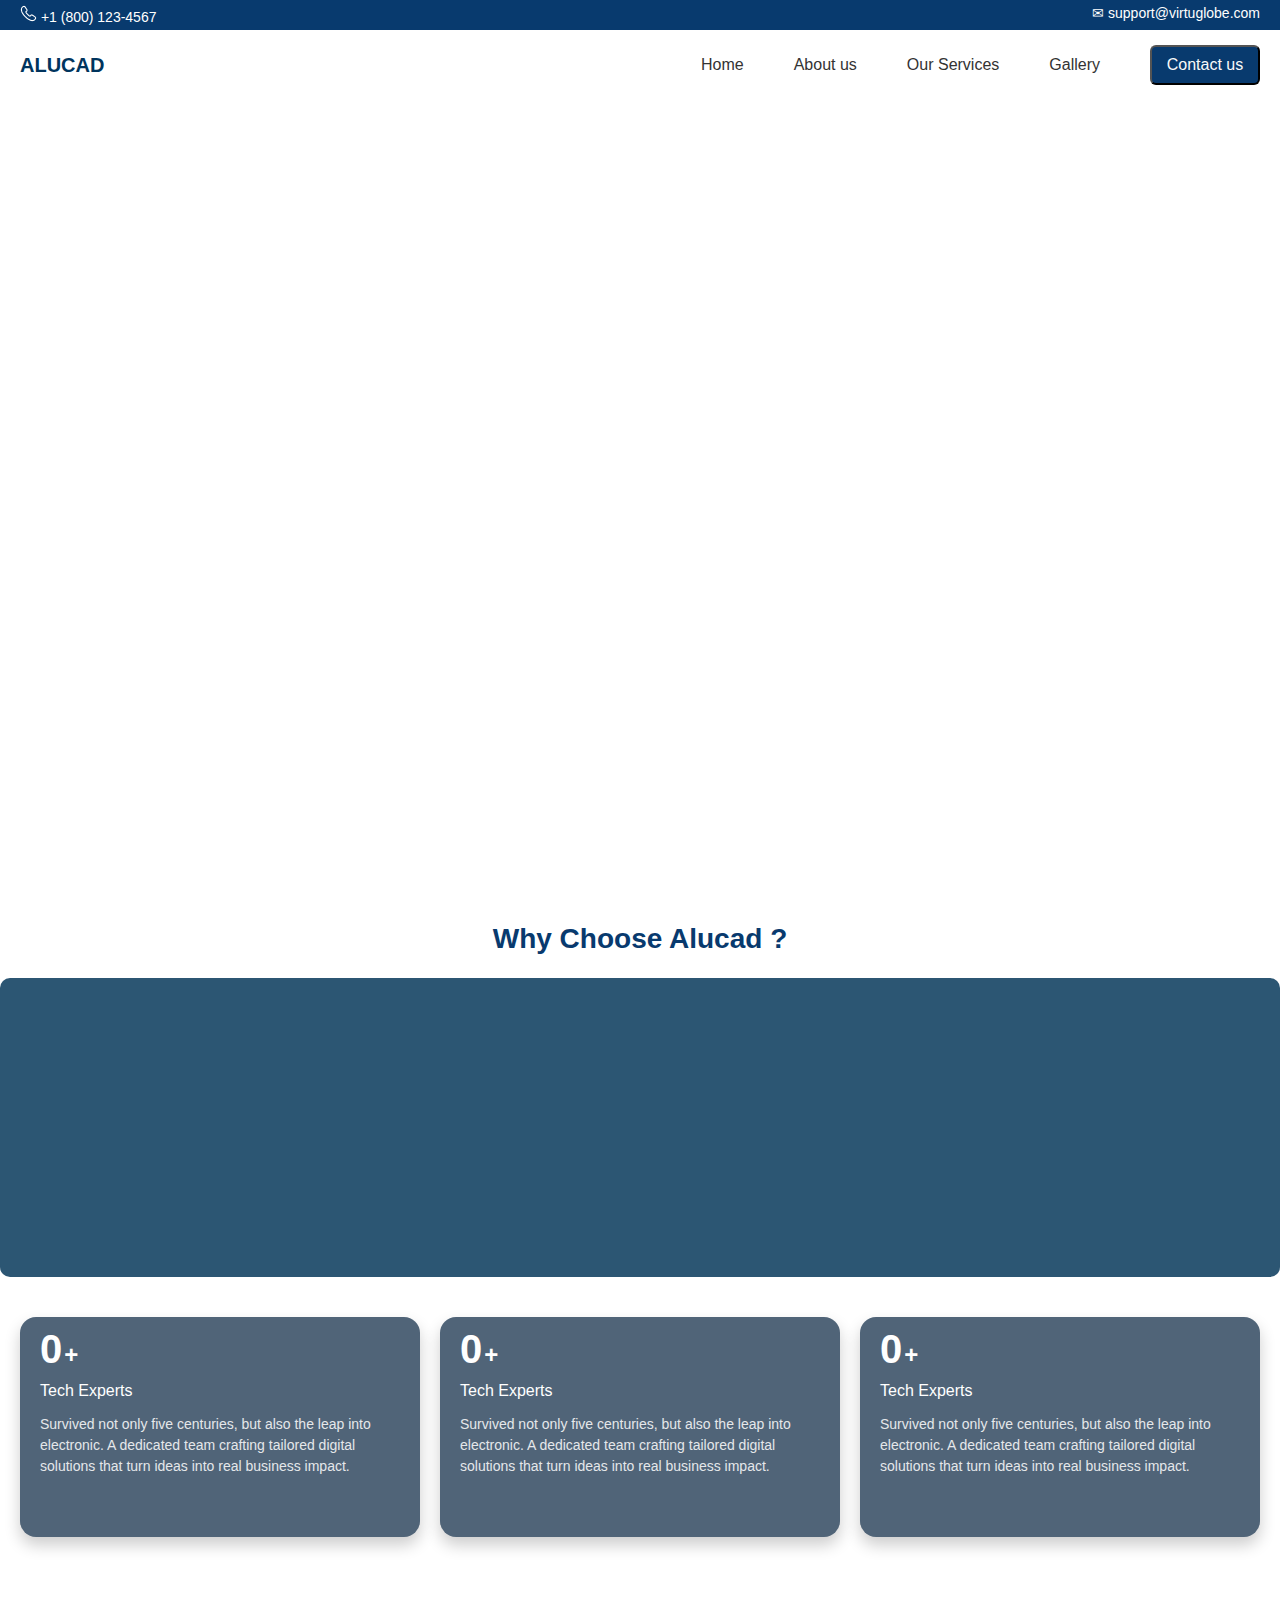
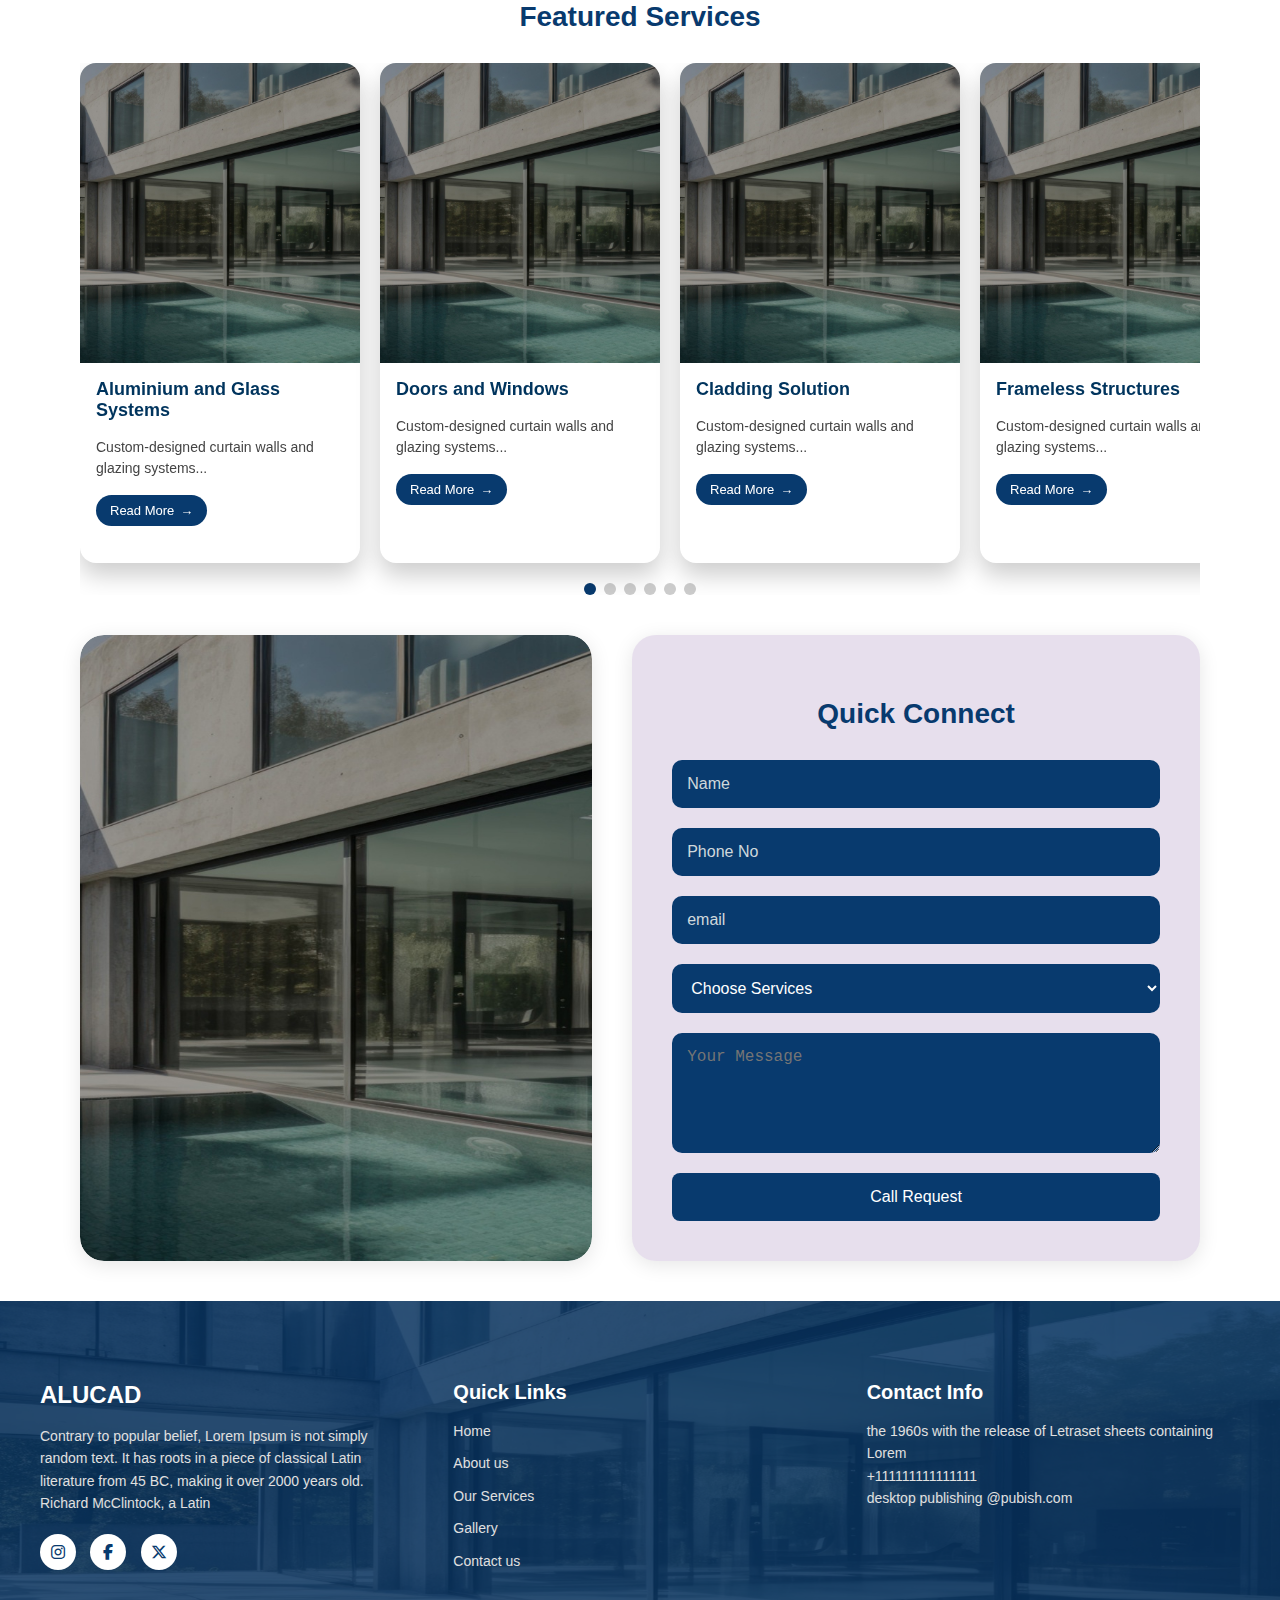
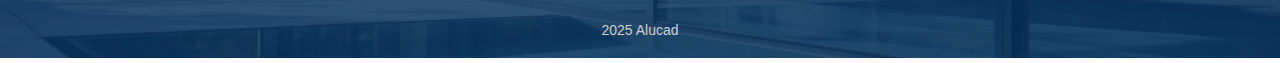
<file: index.html>
<!DOCTYPE html>
<html lang="en">

<head>
  <meta charset="UTF-8" />
  <meta name="viewport" content="width=device-width, initial-scale=1.0" />
  <title>Alucad</title>
  <link rel="stylesheet" href="https://cdnjs.cloudflare.com/ajax/libs/font-awesome/6.5.0/css/all.min.css">
  <link rel="stylesheet" href="https://cdnjs.cloudflare.com/ajax/libs/font-awesome/6.5.0/css/all.min.css">
<link rel="stylesheet" href="common.css">
  <link rel="stylesheet" href="home.css" />
</head>

<body>
  <div id="headerWrapper">
    <header class="top-bar" id="topBar">
      <div class="contact">
        <img src="images/call.png" alt="📞" class="icon"> +1 (800) 123-4567
      </div>
      <div class="email">✉ support@virtuglobe.com</div>
    </header>

    <div class="navbar" id="navbar">
      <div class="logo">ALUCAD</div>
      <div class="menu-icon" onclick="toggleMenu()">☰</div>

      <div class="nav-right" id="navMenu">
        <ul class="nav-links">
          <li><a href="./index.html">Home</a></li>
          <li><a href="./about.html">About us</a></li>
          <li><a href="./services.html">Our Services</a></li>
          <li><a href="./gallery.html">Gallery</a></li>
        </ul>
       <button onclick="location.href='./contacts.html'" class="btn-outline">Contact us</button>
      </div>
    </div>
  </div>

  <section class="slider">
    <div class="slides">
      <div class="slide" data-index="0">
        <img src="images/images doors.png" alt="Doors and Windows" />
        <div class="caption">Doors and Windows</div>
      </div>
      <div class="slide">
        <img src="images/frameless.png" alt="Frameless Work" />
        <div class="caption">Frameless Work</div>
      </div>
      <div class="slide">
        <img src="images/aluminium.png" alt="Aluminium and Glass" />
        <div class="caption">Aluminium and Glass</div>
      </div>
    </div>
  </section>
  <section class="why-choose" id="why-choose">
    <h2>Why Choose Alucad ?</h2>
    <div class="features">
      <div class="feature-item">
        <div class="icon-circle"><i class="fas fa-industry"></i></div>
        <p>Industry Expertise</p>
      </div>
      <div class="feature-item">
        <div class="icon-circle"><i class="fas fa-tools"></i></div>
        <p>Modern Tools</p>
      </div>
      <div class="feature-item">
        <div class="icon-circle"><i class="fas fa-users-cog"></i></div>
        <p>Skilled Team</p>
      </div>
      <div class="feature-item">
        <div class="icon-circle"><i class="fas fa-shield-alt"></i></div>
        <p>Reliable Service</p>
      </div>
    </div>
  </section>

  <section class="stats">
    <div class="stat-box">
      <div><span class="counter" data-target="150">0</span><span class="plus-sign">+</span></div>
      <h4>Tech Experts</h4>
      <p>Survived not only five centuries, but also the leap into electronic. A dedicated team crafting tailored digital
        solutions that turn ideas into real business impact.</p>
    </div>
    <div class="stat-box">
      <div><span class="counter" data-target="150">0</span><span class="plus-sign">+</span></div>
      <h4>Tech Experts</h4>
      <p>Survived not only five centuries, but also the leap into electronic. A dedicated team crafting tailored digital
        solutions that turn ideas into real business impact.</p>
    </div>
    <div class="stat-box">
      <div><span class="counter" data-target="150">0</span><span class="plus-sign">+</span></div>
      <h4>Tech Experts</h4>
      <p>Survived not only five centuries, but also the leap into electronic. A dedicated team crafting tailored digital
        solutions that turn ideas into real business impact.</p>
    </div>
  </section>
  <section class="services">
  <div class="container">
    <h2>Featured Services</h2>
    <div class="carousel-wrapper">
      <div class="carousel-track">
        <!-- Repeat your service-card blocks -->
        <div class="service-card">
          <div class="image" style="background-image: url('images/aluminium.png');"></div>
          <h4>Aluminium and Glass Systems</h4>
          <p>Custom-designed curtain walls and glazing systems...</p>
         <a href="services.html#aluminium-and-glass" class="btn-small">Read More</a>
        </div>
       
         <div class="service-card">
          <div class="image" style="background-image: url('images/aluminium.png');"></div>
          <h4>Doors and Windows </h4>
          <p>Custom-designed curtain walls and glazing systems...</p>
          <a href="services.html#doors-and-windows" class="btn-small">Read More</a>
        </div>
        <div class="service-card">
          <div class="image" style="background-image: url('images/aluminium.png');"></div>
          <h4>Cladding Solution</h4>
          <p>Custom-designed curtain walls and glazing systems...</p>
          <a href="services.html#cladding-solution" class="btn-small">Read More</a>
        </div>
        <div class="service-card">
          <div class="image" style="background-image: url('images/aluminium.png');"></div>
          <h4>Frameless Structures</h4>
          <p>Custom-designed curtain walls and glazing systems...</p>
         <a href="services.html#frameless-structure" class="btn-small">Read More</a>
        </div>
        <div class="service-card">
          <div class="image" style="background-image: url('images/aluminium.png');"></div>
          <h4>Handrails and Balustrades</h4>
          <p>Custom-designed curtain walls and glazing systems...</p>
          <a href="services.html#handrails-and-balustrades" class="btn-small">Read More</a>
        </div>
        <div class="service-card">
          <div class="image" style="background-image: url('images/aluminium.png');"></div>
          <h4>Architectural Features</h4>
          <p>Custom-designed curtain walls and glazing systems...</p>
        <a href="services.html#architectural-features" class="btn-small">Read More</a>
        </div>
        <!-- more cards -->
      </div>
      <div class="carousel-dots">
        <span class="dot active" data-index="0"></span>
        <span class="dot" data-index="1"></span>
        <span class="dot" data-index="2"></span>
        <span class="dot" data-index="3"></span>
        <span class="dot" data-index="4"></span>
        <span class="dot" data-index="5"></span>
      </div>
    </div>
  </div>
</section>
<div class="container">
<div class="connect-section">
  <div class="connect-image">
    <img src="images/aluminium.png" alt="Map" />
  </div>
  <div class="connect-form">
    <h2>Quick Connect</h2>
    <input type="text" placeholder="Name" />
    <input type="text" placeholder="Phone No" />
    <input type="email" placeholder="email" />
    <select>
    <option value="">Choose Services</option>
    <option>Web Development</option>
    <option>Consulting</option>
    <option>Support</option>
  </select>
   <textarea placeholder="Your Message" rows="5" required></textarea>
    <button>Call Request</button>
  </div>
</div>
</div>


 <footer class="footer">
  <div class="footer-overlay">
    <div class="footer-container">
      <div class="footer-column">
        <h2>ALUCAD</h2>
        <p>
          Contrary to popular belief, Lorem Ipsum is not simply random text. It has roots in a piece of classical Latin literature from 45 BC, making it over 2000 years old.
          <br />
          Richard McClintock, a Latin
        </p>
        <div class="footer-socials">
          <a href="#"><i class="fab fa-instagram"></i></a>
          <a href="#"><i class="fab fa-facebook-f"></i></a>
          <a href="#"><i class="fab fa-x-twitter"></i></a>
        </div>
      </div>
      <div class="footer-column">
        <h3>Quick Links</h3>
        <ul>
          <li><a href="./index.html">Home</a></li>         
          <li><a href="./about.html">About us</a></li>
          <li><a href="./services.html">Our Services</a></li>
          <li><a href="./gallery.html">Gallery</a></li>
          <li><a href="./contacts.html">Contact us</a></li>
        </ul>
      </div>
      <div class="footer-column">
        <h3>Contact Info</h3>
        <p>
          the 1960s with the release of Letraset sheets containing Lorem<br />
          +111111111111111<br />
          desktop publishing @pubish.com
        </p>
      </div>
    </div>
    <div class="footer-bottom">2025 Alucad</div>
  </div>
</footer>
<script src="main.js"></script>
</body>
</html>
</file>
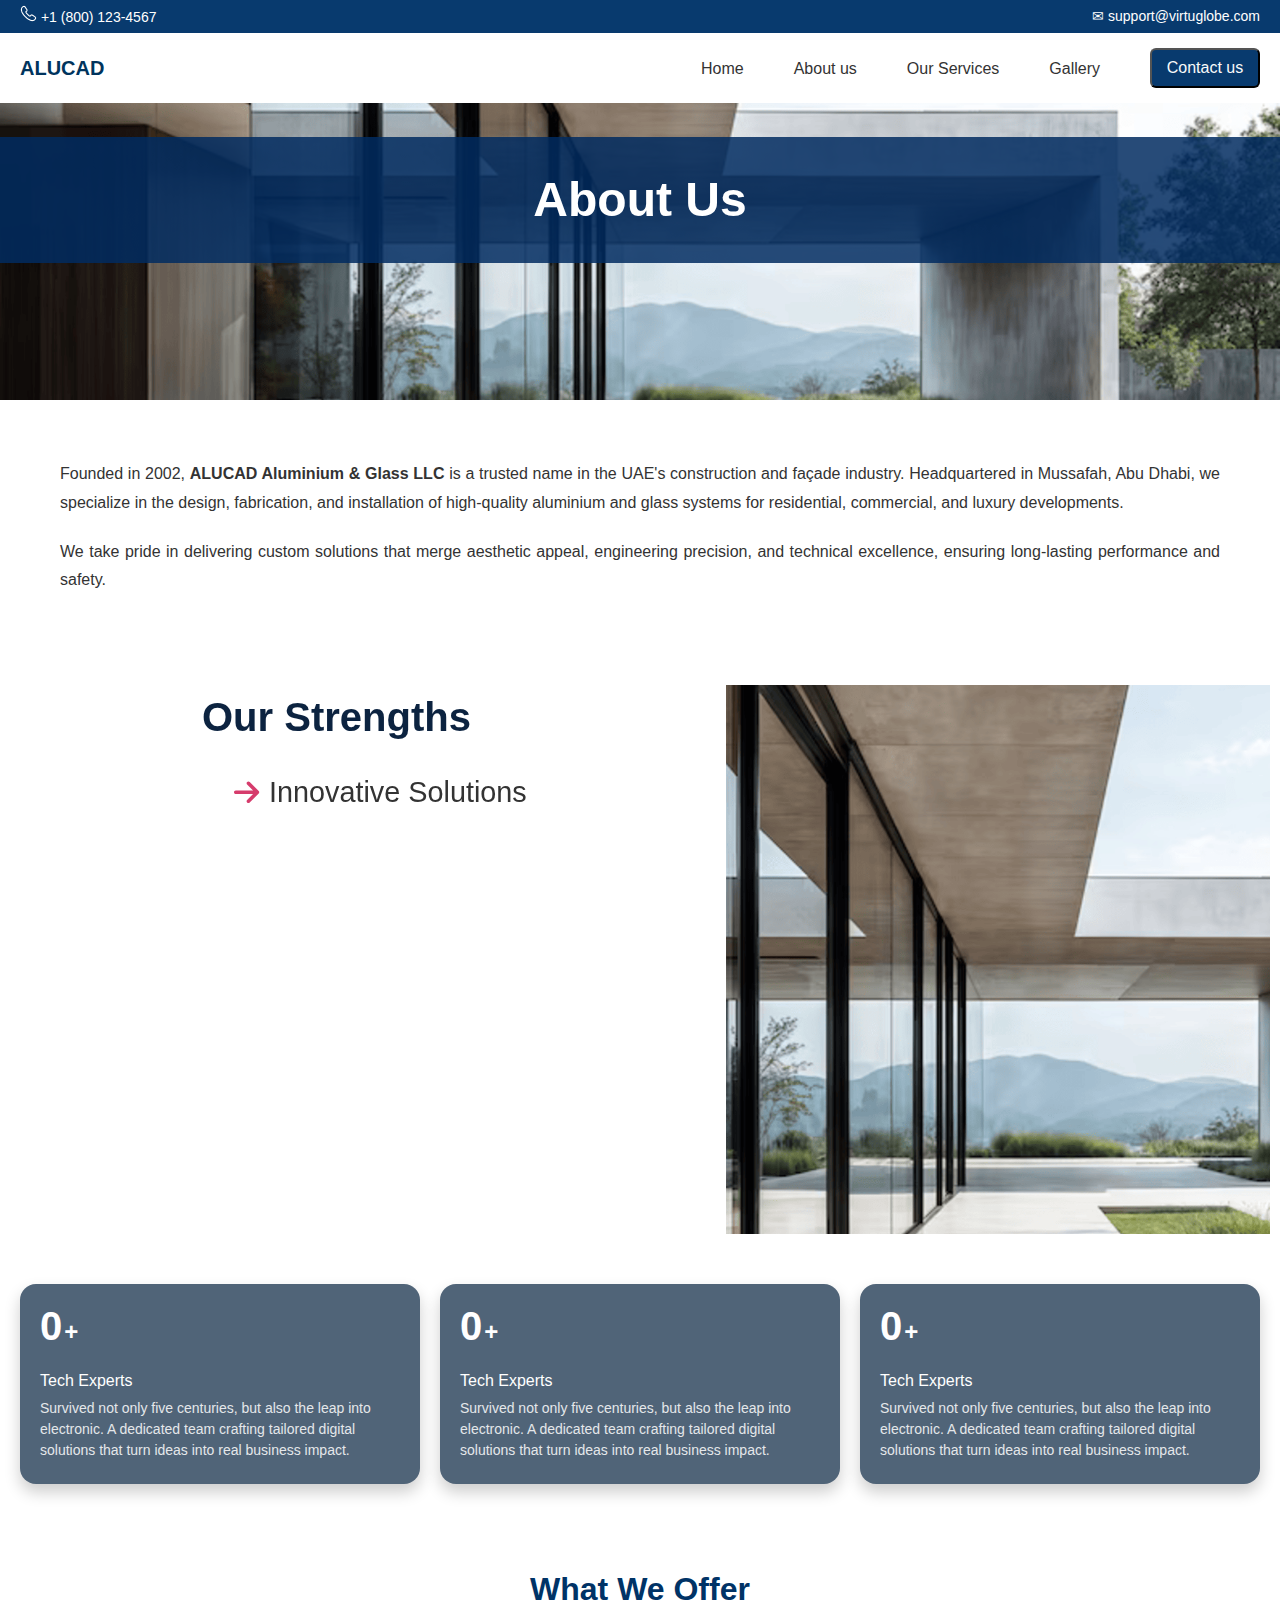
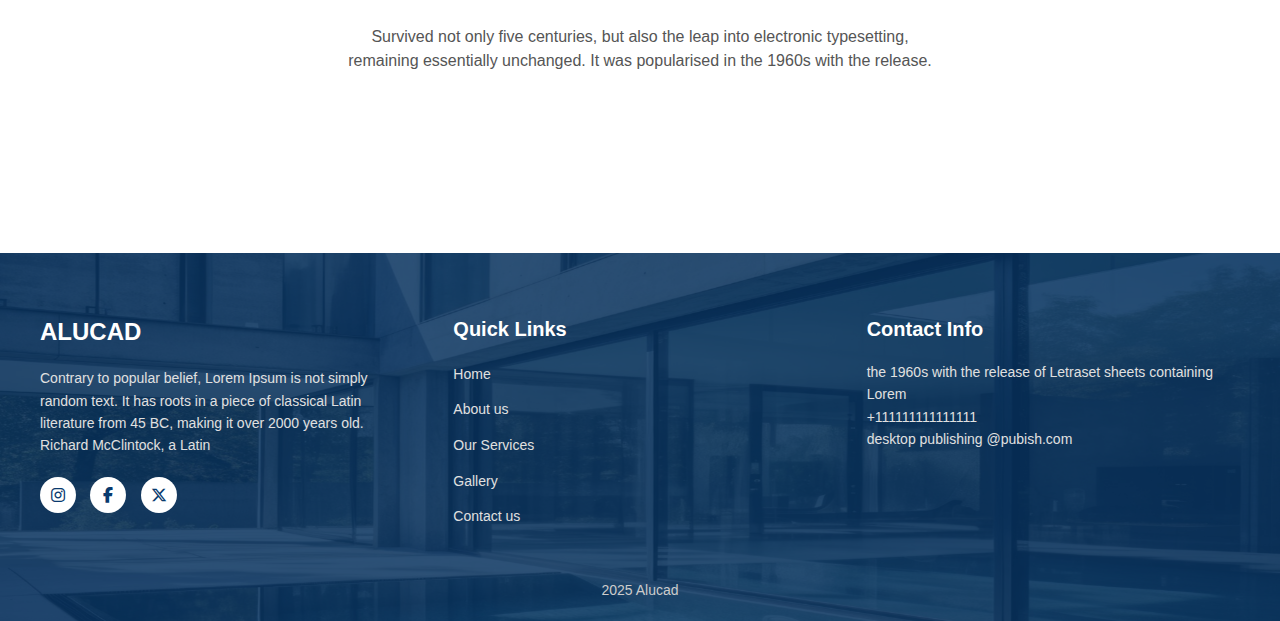
<file: about.html>
<!DOCTYPE html>
<html lang="en">

<head>
    <meta charset="UTF-8">
    <meta name="viewport" content="width=device-width, initial-scale=1.0">
    <title>Document</title>
    <link rel="stylesheet" href="https://cdnjs.cloudflare.com/ajax/libs/font-awesome/6.5.0/css/all.min.css"
        integrity="sha512-...sha..." crossorigin="anonymous" referrerpolicy="no-referrer" />
    <link rel="stylesheet" href="https://cdnjs.cloudflare.com/ajax/libs/font-awesome/6.5.0/css/all.min.css">
    <link rel="stylesheet" href="https://cdnjs.cloudflare.com/ajax/libs/font-awesome/6.5.0/css/all.min.css">
    <link href="https://cdn.jsdelivr.net/npm/aos@2.3.4/dist/aos.css" rel="stylesheet" />
    <link href="https://unpkg.com/aos@2.3.1/dist/aos.css" rel="stylesheet">
    <link rel="stylesheet" href="common.css">
    <link rel="stylesheet" href="about.css" />
</head>

<body>
    <div id="headerWrapper">
        <header class="top-bar" id="topBar">
            <div class="contact">
                <img src="images/call.png" alt="📞" class="icon"> +1 (800) 123-4567
            </div>
            <div class="email">✉ support@virtuglobe.com</div>
        </header>

        <div class="navbar" id="navbar">
            <div class="logo">ALUCAD</div>
            <div class="menu-icon" onclick="toggleMenu()">☰</div>

            <div class="nav-right" id="navMenu">
                <ul class="nav-links">
                    <li><a href="./index.html">Home</a></li>
                    <li><a href="./about.html">About us</a></li>
                    <li><a href="./services.html">Our Services</a></li>
                    <li><a href="./gallery.html">Gallery</a></li>
                </ul>
                <button onclick="location.href='./contacts.html'" class="btn-outline">Contact us</button>
            </div>
        </div>
    </div>
    <section class="services-hero">
        <div class="banner" data-aos="fade-down" data-aos-delay="200">
            <h2>About Us</h2>
        </div>
    </section>
    <section class="about-description">
        <p>
            Founded in 2002, <strong>ALUCAD Aluminium & Glass LLC</strong> is a trusted name in the UAE's construction
            and façade industry. Headquartered in Mussafah, Abu Dhabi, we specialize in the design, fabrication, and
            installation
            of high-quality aluminium and glass systems for residential, commercial, and luxury developments.
        </p>
        <p>
            We take pride in delivering custom solutions that merge aesthetic appeal, engineering precision, and
            technical excellence, ensuring long-lasting performance and safety.
        </p>
    </section>
    <section class="full-section">
        <!-- Left Side -->
        <div class="left-content" data-aos="fade-right" data-aos-delay="100">
            <h1>Our Strengths</h1>
            <div class="list">
                <div class="list-item" data-aos="fade-up" data-aos-delay="200"><i class="fas fa-arrow-right"></i>
                    Innovative Solutions</div>
                <div class="list-item" data-aos="fade-up" data-aos-delay="300"><i class="fas fa-arrow-right"></i>
                    Quality Services</div>
                <div class="list-item" data-aos="fade-up" data-aos-delay="400"><i class="fas fa-arrow-right"></i>
                    Customer Focus</div>
                <div class="list-item" data-aos="fade-up" data-aos-delay="500"><i class="fas fa-arrow-right"></i> Global
                    Reach</div>
                <div class="list-item" data-aos="fade-up" data-aos-delay="600"><i class="fas fa-arrow-right"></i>
                    Trusted Partners</div>
            </div>
            <div class="toggle-buttons" data-aos="fade-up" data-aos-delay="700">
                <button id="btnMission" class="active">Mission</button>
                <button id="btnVision">Vision</button>
            </div>
            <div class="mission-vision-text" id="textContent" data-aos="fade-in" data-aos-delay="800">
                Our mission is to deliver exceptional digital solutions that drive success for our clients.
            </div>
        </div>

        <!-- Right Side Image -->
        <div class="right-image" data-aos="fade-left" data-aos-delay="500"></div>
    </section>
    <section class="stats">
        <div class="stat-box">
            <div><span class="counter" data-target="150">0</span><span class="plus-sign">+</span></div>
            <h4>Tech Experts</h4>
            <p>Survived not only five centuries, but also the leap into electronic. A dedicated team crafting tailored
                digital
                solutions that turn ideas into real business impact.</p>
        </div>
        <div class="stat-box">
            <div><span class="counter" data-target="150">0</span><span class="plus-sign">+</span></div>
            <h4>Tech Experts</h4>
            <p>Survived not only five centuries, but also the leap into electronic. A dedicated team crafting tailored
                digital
                solutions that turn ideas into real business impact.</p>
        </div>
        <div class="stat-box">
            <div><span class="counter" data-target="150">0</span><span class="plus-sign">+</span></div>
            <h4>Tech Experts</h4>
            <p>Survived not only five centuries, but also the leap into electronic. A dedicated team crafting tailored
                digital
                solutions that turn ideas into real business impact.</p>
        </div>
    </section>
    <section class="offer-section">
        <h2>What We Offer</h2>
        <p>
            Survived not only five centuries, but also the leap into electronic typesetting,
            remaining essentially unchanged. It was popularised in the 1960s with the release.
        </p>
        <div class="offer-cards">
            <div class="offer-card" data-aos="fade-right" data-aos-delay="100">
                <div class="offer-card-icon"><i class="fas fa-industry"></i></div>
                <div>Industry Expertise</div>
            </div>
            <div class="offer-card" data-aos="fade-right" data-aos-delay="200">
                <div class="offer-card-icon"><i class="fas fa-lightbulb"></i></div>
                <div>Innovation Solutions</div>
            </div>
            <div class="offer-card" data-aos="fade-left" data-aos-delay="300">
                <div class="offer-card-icon"><i class="fas fa-chart-line"></i></div>
                <div>Growth Strategies</div>
            </div>
            <div class="offer-card" data-aos="fade-left" data-aos-delay="400">
                <div class="offer-card-icon"><i class="fas fa-handshake"></i></div>
                <div>Trusted Partnerships</div>
            </div>
        </div>
    </section>
    
    <footer class="footer">
        <div class="footer-overlay">
            <div class="footer-container">
                <div class="footer-column">
                    <h2>ALUCAD</h2>
                    <p>
                        Contrary to popular belief, Lorem Ipsum is not simply random text. It has roots in a piece of
                        classical Latin literature from 45 BC, making it over 2000 years old.
                        <br />
                        Richard McClintock, a Latin
                    </p>
                    <div class="footer-socials">
                        <a href="#"><i class="fab fa-instagram"></i></a>
                        <a href="#"><i class="fab fa-facebook-f"></i></a>
                        <a href="#"><i class="fab fa-x-twitter"></i></a>
                    </div>
                </div>
                <div class="footer-column">
                    <h3>Quick Links</h3>
                    <ul>
                        <li><a href="./index.html">Home</a></li>
                        <li><a href="./about.html">About us</a></li>
                        <li><a href="./services.html">Our Services</a></li>
                        <li><a href="./gallery.html">Gallery</a></li>
                        <li><a href="./contacts.html">Contact us</a></li>
                    </ul>
                </div>
                <div class="footer-column">
                    <h3>Contact Info</h3>
                    <p>
                        the 1960s with the release of Letraset sheets containing Lorem<br />
                        +111111111111111<br />
                        desktop publishing @pubish.com
                    </p>
                </div>
            </div>
            <div class="footer-bottom">2025 Alucad</div>
        </div>
    </footer>
    <script src="main.js"></script>
    <script src="https://cdn.jsdelivr.net/npm/aos@2.3.4/dist/aos.js"></script>
    <script>
        AOS.init({
            duration: 1000,
            once: true,
        });
    </script>
    <script src="https://cdn.jsdelivr.net/npm/aos@2.3.4/dist/aos.js"></script>
    <script>
        AOS.init({ duration: 1000, once: true });

        const btnMission = document.getElementById('btnMission');
        const btnVision = document.getElementById('btnVision');
        const textContent = document.getElementById('textContent');

        const missionText = "Our mission is to deliver exceptional digital solutions that drive success for our clients.";
        const visionText = "Our vision is to be the most innovative technology partner for businesses worldwide.";

        btnMission.addEventListener('click', () => {
            btnMission.classList.add('active');
            btnVision.classList.remove('active');
            textContent.textContent = missionText;
        });

        btnVision.addEventListener('click', () => {
            btnVision.classList.add('active');
            btnMission.classList.remove('active');
            textContent.textContent = visionText;
        });
    </script>
</body>

</html>
</file>
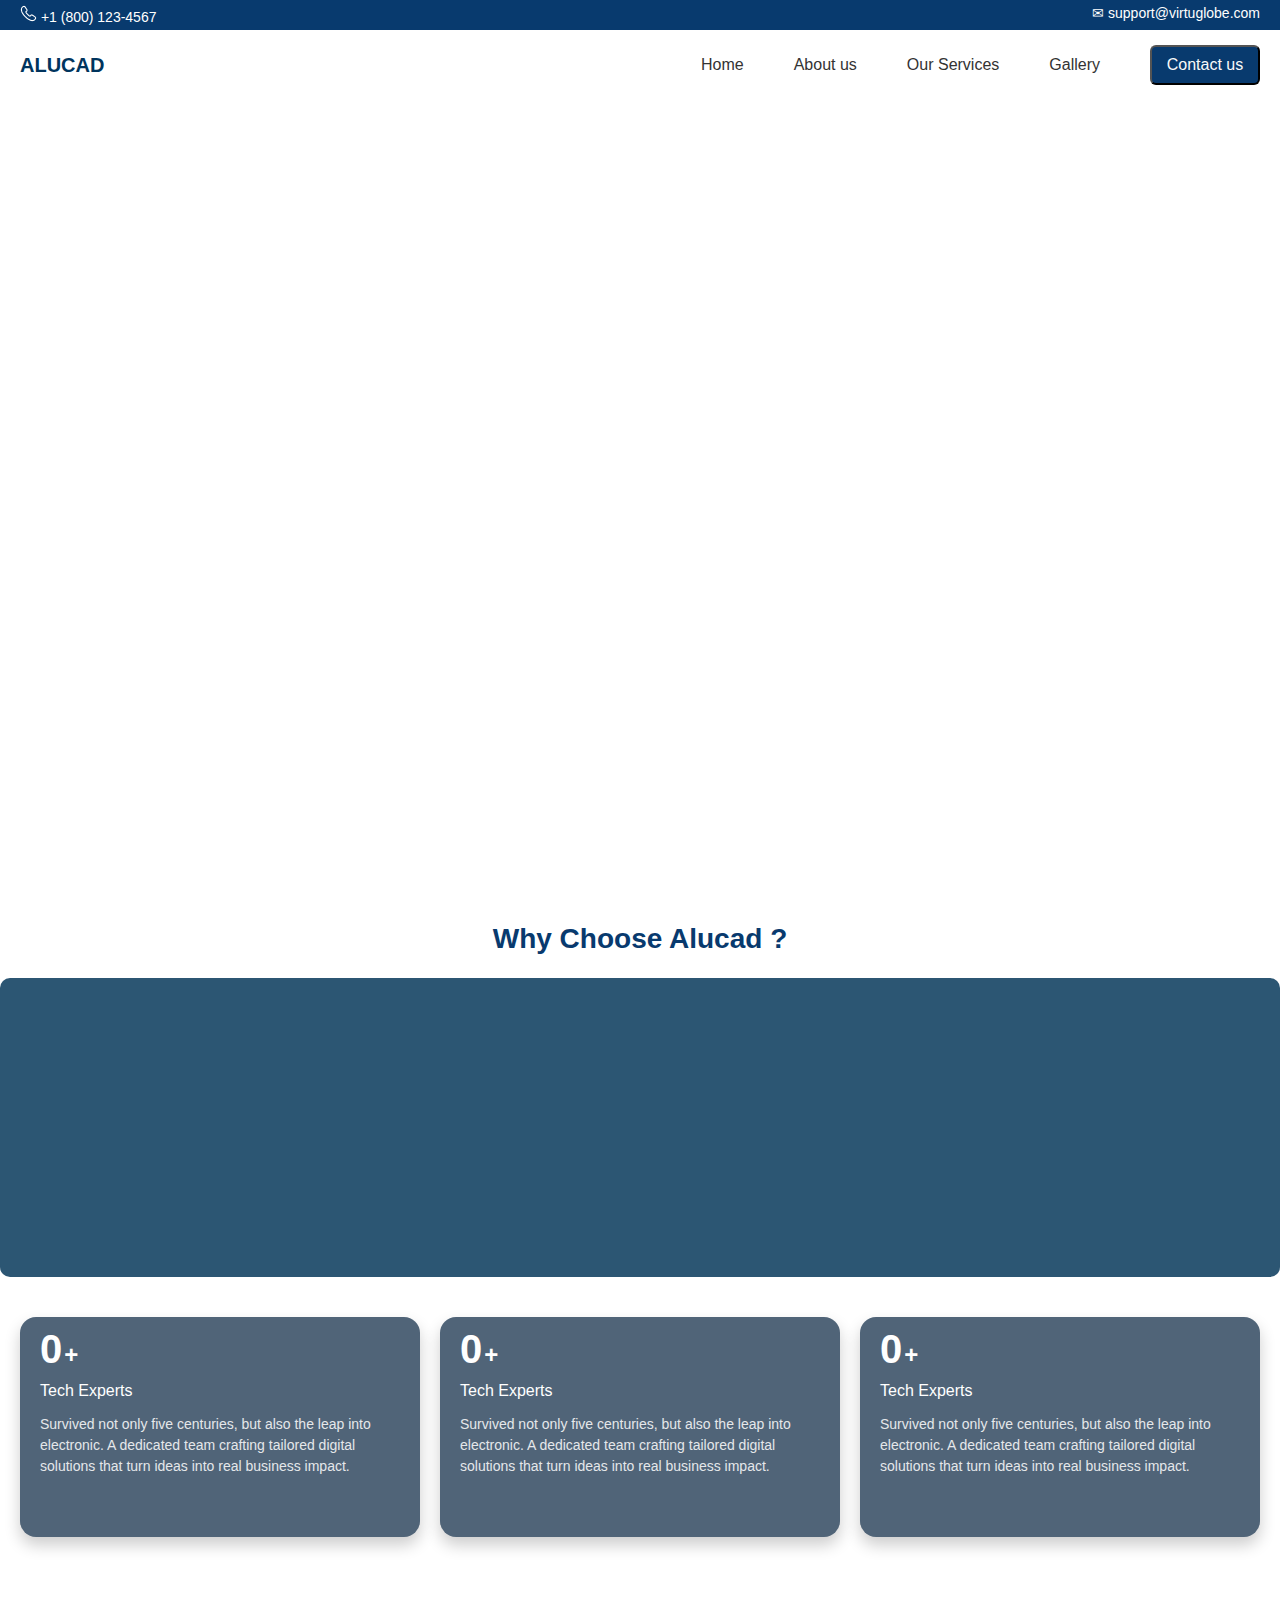
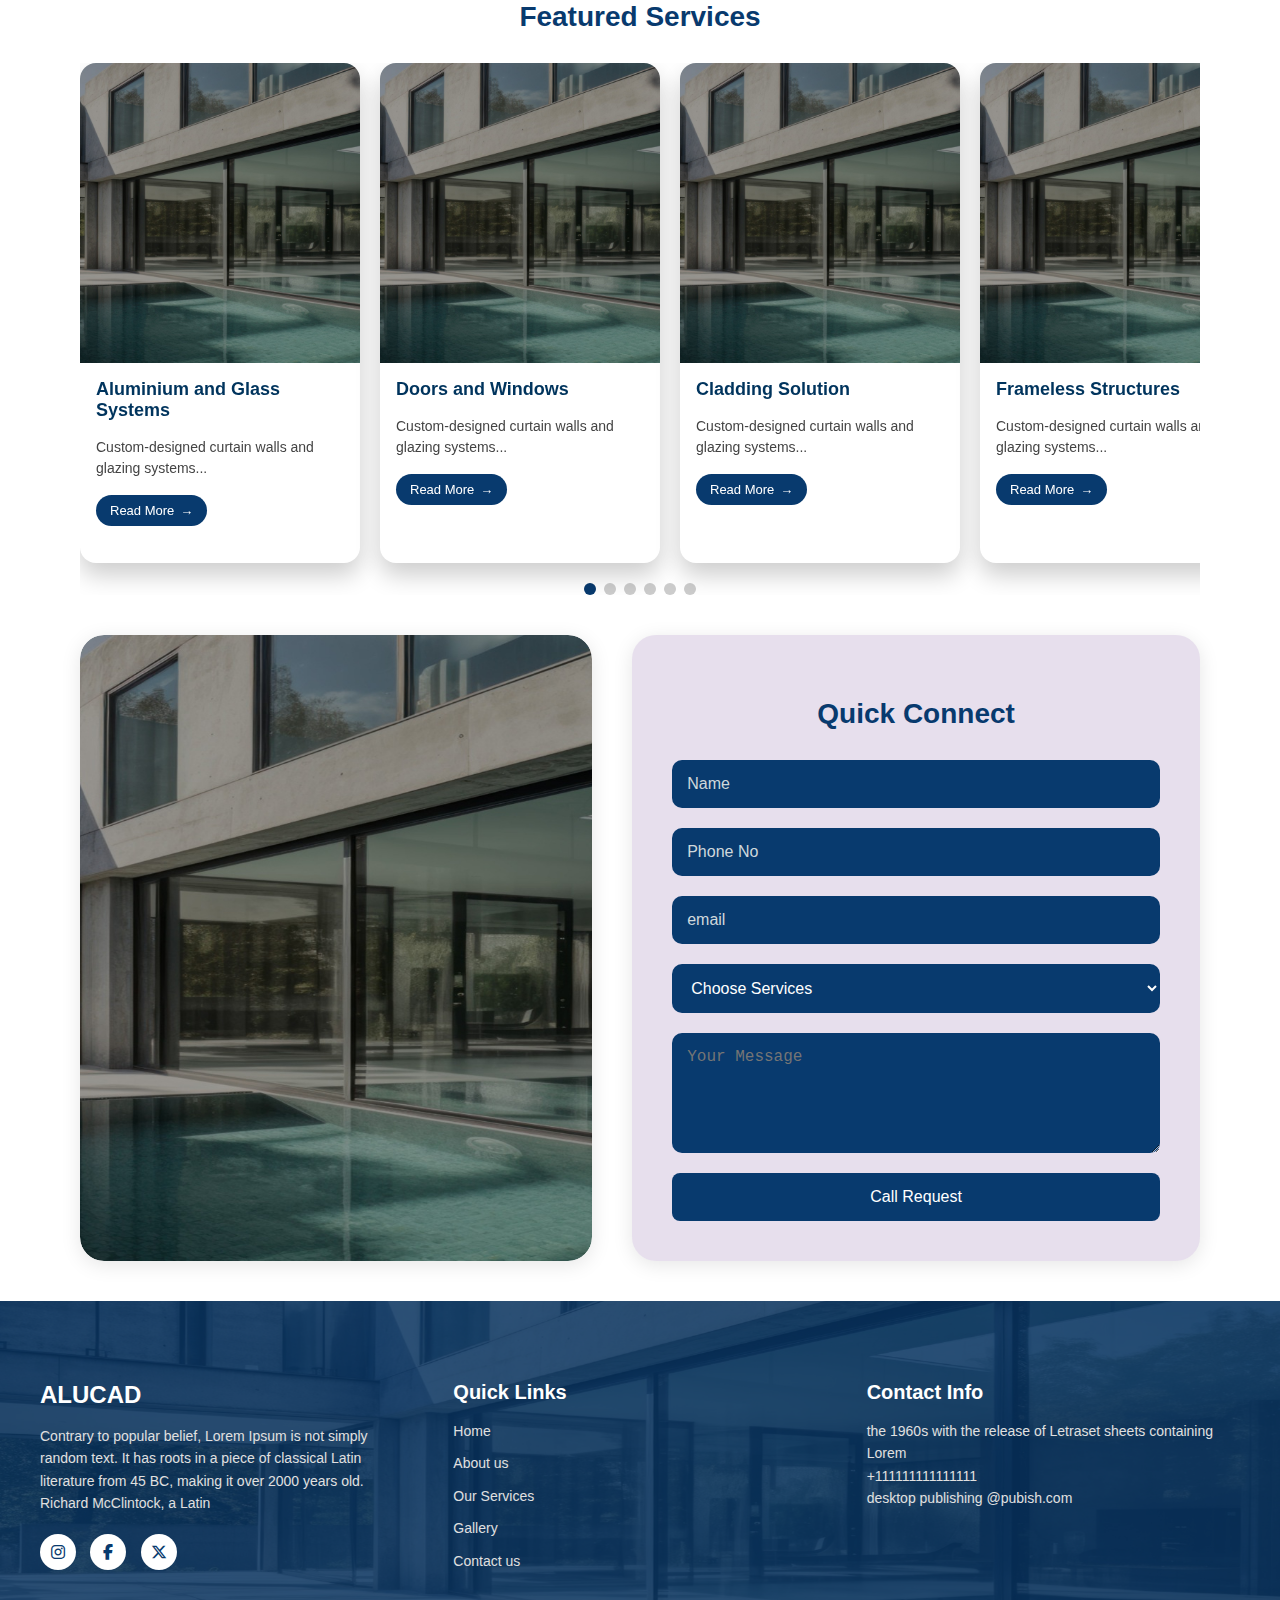
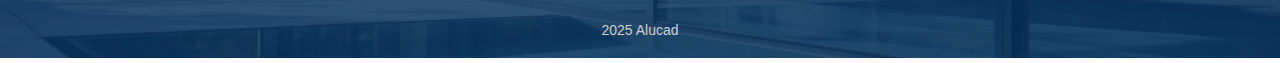
<file: home.html>
<!DOCTYPE html>
<html lang="en">

<head>
  <meta charset="UTF-8" />
  <meta name="viewport" content="width=device-width, initial-scale=1.0" />
  <title>Alucad</title>
  <link rel="stylesheet" href="https://cdnjs.cloudflare.com/ajax/libs/font-awesome/6.5.0/css/all.min.css">
  <link rel="stylesheet" href="https://cdnjs.cloudflare.com/ajax/libs/font-awesome/6.5.0/css/all.min.css">
<link rel="stylesheet" href="common.css">
  <link rel="stylesheet" href="home.css" />
</head>

<body>
  <div id="headerWrapper">
    <header class="top-bar" id="topBar">
      <div class="contact">
        <img src="images/call.png" alt="📞" class="icon"> +1 (800) 123-4567
      </div>
      <div class="email">✉ support@virtuglobe.com</div>
    </header>

    <div class="navbar" id="navbar">
      <div class="logo">ALUCAD</div>
      <div class="menu-icon" onclick="toggleMenu()">☰</div>

      <div class="nav-right" id="navMenu">
        <ul class="nav-links">
          <li><a href="./home.html">Home</a></li>
          <li><a href="./about.html">About us</a></li>
          <li><a href="./services.html">Our Services</a></li>
          <li><a href="./gallery.html">Gallery</a></li>
        </ul>
       <button onclick="location.href='./contacts.html'" class="btn-outline">Contact us</button>
      </div>
    </div>
  </div>

  <section class="slider">
    <div class="slides">
      <div class="slide" data-index="0">
        <img src="images/images doors.png" alt="Doors and Windows" />
        <div class="caption">Doors and Windows</div>
      </div>
      <div class="slide">
        <img src="images/frameless.png" alt="Frameless Work" />
        <div class="caption">Frameless Work</div>
      </div>
      <div class="slide">
        <img src="images/aluminium.png" alt="Aluminium and Glass" />
        <div class="caption">Aluminium and Glass</div>
      </div>
    </div>
  </section>
  <section class="why-choose" id="why-choose">
    <h2>Why Choose Alucad ?</h2>
    <div class="features">
      <div class="feature-item">
        <div class="icon-circle"><i class="fas fa-industry"></i></div>
        <p>Industry Expertise</p>
      </div>
      <div class="feature-item">
        <div class="icon-circle"><i class="fas fa-tools"></i></div>
        <p>Modern Tools</p>
      </div>
      <div class="feature-item">
        <div class="icon-circle"><i class="fas fa-users-cog"></i></div>
        <p>Skilled Team</p>
      </div>
      <div class="feature-item">
        <div class="icon-circle"><i class="fas fa-shield-alt"></i></div>
        <p>Reliable Service</p>
      </div>
    </div>
  </section>

  <section class="stats">
    <div class="stat-box">
      <div><span class="counter" data-target="150">0</span><span class="plus-sign">+</span></div>
      <h4>Tech Experts</h4>
      <p>Survived not only five centuries, but also the leap into electronic. A dedicated team crafting tailored digital
        solutions that turn ideas into real business impact.</p>
    </div>
    <div class="stat-box">
      <div><span class="counter" data-target="150">0</span><span class="plus-sign">+</span></div>
      <h4>Tech Experts</h4>
      <p>Survived not only five centuries, but also the leap into electronic. A dedicated team crafting tailored digital
        solutions that turn ideas into real business impact.</p>
    </div>
    <div class="stat-box">
      <div><span class="counter" data-target="150">0</span><span class="plus-sign">+</span></div>
      <h4>Tech Experts</h4>
      <p>Survived not only five centuries, but also the leap into electronic. A dedicated team crafting tailored digital
        solutions that turn ideas into real business impact.</p>
    </div>
  </section>
  <section class="services">
  <div class="container">
    <h2>Featured Services</h2>
    <div class="carousel-wrapper">
      <div class="carousel-track">
        <!-- Repeat your service-card blocks -->
        <div class="service-card">
          <div class="image" style="background-image: url('images/aluminium.png');"></div>
          <h4>Aluminium and Glass Systems</h4>
          <p>Custom-designed curtain walls and glazing systems...</p>
         <a href="services.html#aluminium-and-glass" class="btn-small">Read More</a>
        </div>
       
         <div class="service-card">
          <div class="image" style="background-image: url('images/aluminium.png');"></div>
          <h4>Doors and Windows </h4>
          <p>Custom-designed curtain walls and glazing systems...</p>
          <a href="services.html#doors-and-windows" class="btn-small">Read More</a>
        </div>
        <div class="service-card">
          <div class="image" style="background-image: url('images/aluminium.png');"></div>
          <h4>Cladding Solution</h4>
          <p>Custom-designed curtain walls and glazing systems...</p>
          <a href="services.html#cladding-solution" class="btn-small">Read More</a>
        </div>
        <div class="service-card">
          <div class="image" style="background-image: url('images/aluminium.png');"></div>
          <h4>Frameless Structures</h4>
          <p>Custom-designed curtain walls and glazing systems...</p>
         <a href="services.html#frameless-structure" class="btn-small">Read More</a>
        </div>
        <div class="service-card">
          <div class="image" style="background-image: url('images/aluminium.png');"></div>
          <h4>Handrails and Balustrades</h4>
          <p>Custom-designed curtain walls and glazing systems...</p>
          <a href="services.html#handrails-and-balustrades" class="btn-small">Read More</a>
        </div>
        <div class="service-card">
          <div class="image" style="background-image: url('images/aluminium.png');"></div>
          <h4>Architectural Features</h4>
          <p>Custom-designed curtain walls and glazing systems...</p>
        <a href="services.html#architectural-features" class="btn-small">Read More</a>
        </div>
        <!-- more cards -->
      </div>
      <div class="carousel-dots">
        <span class="dot active" data-index="0"></span>
        <span class="dot" data-index="1"></span>
        <span class="dot" data-index="2"></span>
        <span class="dot" data-index="3"></span>
        <span class="dot" data-index="4"></span>
        <span class="dot" data-index="5"></span>
      </div>
    </div>
  </div>
</section>
<div class="container">
<div class="connect-section">
  <div class="connect-image">
    <img src="images/aluminium.png" alt="Map" />
  </div>
  <div class="connect-form">
    <h2>Quick Connect</h2>
    <input type="text" placeholder="Name" />
    <input type="text" placeholder="Phone No" />
    <input type="email" placeholder="email" />
    <select>
    <option value="">Choose Services</option>
    <option>Web Development</option>
    <option>Consulting</option>
    <option>Support</option>
  </select>
   <textarea placeholder="Your Message" rows="5" required></textarea>
    <button>Call Request</button>
  </div>
</div>
</div>


 <footer class="footer">
  <div class="footer-overlay">
    <div class="footer-container">
      <div class="footer-column">
        <h2>ALUCAD</h2>
        <p>
          Contrary to popular belief, Lorem Ipsum is not simply random text. It has roots in a piece of classical Latin literature from 45 BC, making it over 2000 years old.
          <br />
          Richard McClintock, a Latin
        </p>
        <div class="footer-socials">
          <a href="#"><i class="fab fa-instagram"></i></a>
          <a href="#"><i class="fab fa-facebook-f"></i></a>
          <a href="#"><i class="fab fa-x-twitter"></i></a>
        </div>
      </div>
      <div class="footer-column">
        <h3>Quick Links</h3>
        <ul>
          <li><a href="./home.html">Home</a></li>         
          <li><a href="./about.html">About us</a></li>
          <li><a href="./services.html">Our Services</a></li>
          <li><a href="./gallery.html">Gallery</a></li>
          <li><a href="./contacts.html">Contact us</a></li>
        </ul>
      </div>
      <div class="footer-column">
        <h3>Contact Info</h3>
        <p>
          the 1960s with the release of Letraset sheets containing Lorem<br />
          +111111111111111<br />
          desktop publishing @pubish.com
        </p>
      </div>
    </div>
    <div class="footer-bottom">2025 Alucad</div>
  </div>
</footer>
<script src="main.js"></script>
</body>
</html>
</file>
<file: common.css>
body {
  font-family: 'Segoe UI', sans-serif;
  color: #1a1a1a;
  box-sizing: border-box;
}
#headerWrapper {
    position: fixed;
    top: 0;
    left: 0;
    width: 100%;
    z-index: 999;
    transition: transform 0.3s ease-in-out;
}

.top-bar {
    background: #083a6e;
    color: white;
    padding: 5px 20px;
    display: flex;
    justify-content: space-between;
    font-size: 14px;
}
.navbar {
  display: flex;
  align-items: center;
  justify-content: space-between;
  padding: 15px 20px;
  background: white;
  position: relative;
  z-index: 1000;
} 
.logo {
  font-size: 20px;
  font-weight: bold;
  color: #00345d;
}
.menu-icon {
  display: none;
  font-size: 26px;
  cursor: pointer;
  color: #083a6e;
}
.nav-right {
  display: flex;
  align-items: center;
  gap: 50px;
}
.nav-links {
  list-style: none;
  display: flex;
  gap: 20px;
  margin: 0;
  padding: 0;
  gap: 50px;
}
.nav-links li a {
  text-decoration: none;
  color: #333;
  font-weight: 500;
}
.btn-outline {
  background: #083a6e;
  padding: 6px 12px;
  border-radius: 6px;
  color: #f9f9f9;
  cursor: pointer;
  font-size: 1rem;
  height: 40px;
  width: 110px;
}
.btn-outline:hover{
  background: #0d0a35;
  color: #f6faff;
}
/* footer*/
.footer {
  background-image: url('images/aluminium.png'); 
  background-size: cover;
  background-position: center;
  color: white;
  font-family: 'Segoe UI', sans-serif;
}
.footer-overlay {
  background-color: rgba(8, 58, 110, 0.75); 
  padding: 60px 40px 20px;
}

.footer-container {
  display: flex;
  justify-content: space-between;
  flex-wrap: wrap;
  gap: 40px;
  max-width: 1200px;
  margin: auto;
}

.footer-column {
  flex: 1;
  min-width: 250px;
}

.footer h2 {
  font-size: 24px;
  margin-bottom: 16px;
  color: #fff;
}

.footer h3 {
  font-size: 20px;
  margin-bottom: 16px;
  color: #fff;
}

.footer p, .footer a {
  font-size: 14px;
  color: #e0e0e0;
  line-height: 1.6;
  text-decoration: none;
}

.footer ul {
  list-style: none;
  padding: 0;
  margin: 0;
}

.footer ul li {
  margin-bottom: 10px;
}

.footer-socials {
  margin-top: 20px;
}

.footer-socials a {
  display: inline-flex;
  align-items: center;
  justify-content: center;
  background: white;
  color: #083a6e;
  width: 36px;
  height: 36px;
  border-radius: 50%;
  margin-right: 10px;
  font-size: 16px;
  transition: background 0.3s ease;
}

.footer-socials a:hover {
  background: #e0e0e0;
}

.footer-bottom {
  text-align: center;
  margin-top: 40px;
  font-size: 14px;
  color: #ccc;
}
@media (max-width: 768px) {
    .contact {
        font-size: 10px;
    }

    .icon {
        width: 12px;
        height: 12px;
    }
    .email {
        font-size: 10px;
    }
    .menu-icon {
    display: block;
  }
  .nav-right {
    display: none;
    flex-direction: column;
    background: white;
    position: absolute;
    top: 60px;
    right: 0;
    width: 50%;
    padding: 20px;
    z-index: 100;
    min-height: calc(100vh - 70px);
  }
   .nav-right.show {
    display: flex;
  }
    .nav-links {
    flex-direction: column;
    gap: 15px;
    padding: 0;
    margin: 0;
  }
  .footer-container {
    flex-direction: column;
    align-items: center;
  }

  .footer-column {
    text-align: center;
  }

  .footer-socials a {
    margin: 0 8px;
  }
}
@media (max-width: 768px) {}
.hide-header {
  transform: translateY(-100%);
}
 .nav-links li:hover {
  border-bottom: 3px solid #292325;
}
</file>
<file: home.css>
body {
  font-family: 'Segoe UI', sans-serif;
  margin: 0;
  color: #1a1a1a;
  box-sizing: border-box;
}
.slider {
    height: calc(100vh - 78px);
    margin-top: 0;
    padding-top: 78px;
    position: relative;
    overflow: hidden;
}
.slides {
  display: flex;
  width: 100%;
  height: 100%;
  transition: transform 1s ease;
}

.slide {
  width: 100%;
  position: relative;
  flex-shrink: 0;
}

.slide img {
  width: 100%;
  height: 100%;
  object-fit: cover;
}
.caption {
  position: absolute;
  bottom: 20%;
  left: 5%;
  background: rgba(0, 51, 102, 0.8);
  color: #ffffff;
  padding: 15px 25px;
  font-size: 28px;
  font-weight: bold;
  border-radius: 5px;
   opacity: 0;
  transform: translateX(-100vw);
}
.animate-caption-in {
  animation: slideCaptionIn 1s ease-out forwards;
}
.animate-img {
  opacity: 0;
  transform: translateY(40px);
  animation: slideImgUp 1.2s ease-out forwards;
}
.about {
  padding: 30px 20px;
  text-align: center;
  background: white;
}
.about h2 {
  font-size: 32px;
  color: #083a6e;
  font-weight: bold;
  margin-bottom: 20px;
}

.about p {
  max-width: 90%;
  margin: 0 auto 30px auto;
  line-height: 1.6;
  font-size: 16px;
  color: #1a1a1a;
}

.btn-more {
  background: #083a6e;
  color: white;
  border: none;
  padding: 12px 24px;
  font-size: 14px;
  border-radius: 6px;
  cursor: pointer;
  transition: background 0.3s ease;
}

.btn-more:hover {
  background: #062a4e;
}

h2 {
  font-size: 28px;
  color: #083a6e;
}

.btn {
  padding: 10px 20px;
  background: #083a6e;
  color: white;
  border: none;
  border-radius: 6px;
  cursor: pointer;
}

.why-choose h2 {
  text-align: center;
  font-size: 28px;
  color: #083a6e;
}
.services h2 {
  text-align: center;
  font-size: 28px;
  color: #083a6e;
}

.features {
  display: flex;
  justify-content: center;
  gap: 100px;
  background: #2c5673;
  color: white;
  padding: 70px 30px;
  flex-wrap: wrap;
  border-radius: 10px;
}

.feature-item {
  width: 160px;
  text-align: center;
    opacity: 0;
  transform: translateY(10px);
}
.feature-item.animate-feature {
  animation: fadeInUp 0.9s ease-out forwards;
}

.feature-item.animate-feature:nth-child(1) {
  animation-delay: 0.2s;
}
.feature-item.animate-feature:nth-child(2) {
  animation-delay: 0.5s;
}
.feature-item.animate-feature:nth-child(3) {
  animation-delay: 0.8s;
}
.feature-item.animate-feature:nth-child(4) {
  animation-delay: 1s;
}
@keyframes fadeInUp {
  to {
    opacity: 1;
    transform: translateY(0);
  }
}
.feature-item p {
  font-size: 18px;          /* Increased from default size */
  font-weight: 500;
}
.icon-circle {
  width: 100px;            /* Increased from 80px */
  height: 100px;           /* Increased from 80px */
  border-radius: 50%;
  background: white;
  display: flex;
  align-items: center;
  justify-content: center;
  margin: 0 auto 20px auto; /* Increased bottom margin */
}

.icon-circle i {
  font-size: 48px;          /* Increased from 32px */
  color: #2c5673;
}
.feature-item p {
  font-size: 18px;          /* Increased from default size */
  font-weight: 500;
}
.stats {
  display: flex;
  justify-content: center;
  gap: 20px;
  padding: 40px 20px;
  flex-wrap: nowrap;
  flex-direction: row;
}
 @media (max-width: 1088px) {
  .stat-box {
    font-size: 14px;
    padding: 16px;
  }

  .stat-box .counter {
    font-size: 28px;
  }
}
@media (max-width: 768px) {
  .stats {
    flex-wrap: wrap;
  }

  .stat-box {
    flex: 1 1 100%;
    margin-bottom: 20px;
  }
}
.plus-sign {
  font-size: 1.5rem; /* increase or decrease as needed */
  font-weight: bold;
  margin-left: 2px;
}
.stat-box {
  flex: 1 1 280px;
  padding: 10px;
  padding-left: 20px;
  border-radius: 16px;
  text-align: left;
  color:#ffffff;
  background:#506478;
  box-shadow: 0 8px 16px rgba(0, 0, 0, 0.2);
  position: relative;
  overflow: hidden;
  min-height: 200px;
}
.stat-box:hover{
  transform: translateY(-5px);
  box-shadow: 0 12px 24px rgba(0, 0, 0, 0.3);
  background-color:  #083a6e;
}
.stat-box .counter {
  font-size: 40px;
  font-weight: 700;
  display: inline;

}

.stat-box h4 {
  font-size: 16px;
  margin: 10px 0 5px;
  font-weight: 500;
  
}

.stat-box p {
  font-size: 14px;
  line-height: 1.5;
  opacity: 0.85;
  
}

.stat-box.img {
  background: url('images/glass.jpg') center center / cover no-repeat;
}

.stat-box.img::before {
  content: "";
  position: absolute;
  inset: 0;
  background: rgba(0, 0, 0, 0.5);
  z-index: 0;
}

.stat-box.img * {
  position: relative;
  z-index: 1;
}

.stat-box.dark {
  background: #083a6e;
  color: white;
}

@media (max-width: 768px) {
  .stat-box {
    flex: 1 1 100%;
    font-size: 14px;
    padding: 20px;
  }

  .stat-box .counter {
    font-size: 32px;
  }
}


.btn-small {
   text-decoration: none;
  font-size: 12px;
  padding: 6px 10px;
  background: #083a6e;
  color: white;
  border: none;
  border-radius: 4px;
  cursor: pointer;
}

.contact-boxes {
  display: flex;
  justify-content: space-around;
  flex-wrap: wrap;
  margin-top: 40px;
}

.quick-text,
.quick-form {
  width: 300px;
  padding: 20px;
  background: #f0f4f8;
  border-radius: 8px;
}

.quick-form input {
  width: 100%;
  margin: 10px 0;
  padding: 8px;
}

.quick-form button {
  background: #083a6e;
  color: white;
  border: none;
  width: 100%;
  padding: 8px;
  border-radius: 4px;
}

.subscribe input {
  padding: 6px;
  border: none;
  border-radius: 4px;
  margin-right: 8px;
}

.subscribe button {
  background: #1a1a1a;
  color: white;
  padding: 6px 10px;
  border: none;
  border-radius: 4px;
}


/* Animate only the first slide */
.slider .slide:first-child img {
  opacity: 0;
  transform: translateY(40px);
  animation: slideImgUp 1.2s ease-out forwards;
}

/* Keyframes */
@keyframes slideImgUp {
  to {
    opacity: 1;
    transform: translateY(0);
  }
}

@keyframes slideCaptionIn {
  from {
    opacity: 0;
    transform: translateX(-100vw);
  }
  to {
    opacity: 1;
    transform: translateX(0);
  }
}

@keyframes slideCaptionOut {
  from {
    opacity: 1;
    transform: translateX(0);
  }
  to {
    opacity: 0;
    transform: translateX(-100vw);
  }
}
@media (max-width: 768px) {}
.hide-header {
  transform: translateY(-100%);
}

@media (max-width: 768px) {
  .features {
    gap: 15px;
    flex-wrap: nowrap;
    padding: 20px 10px;
  }

  .feature-item {
    width: 22%; /* 4 items in one row with spacing */
  }

  .icon-circle {
    width: 50px;
    height: 50px;
    margin-bottom: 8px;
  }

  .icon-circle i {
    font-size: 20px;
  }

  .feature-item p {
    font-size: 12px;
  }
}
@media (max-width: 900px) {
  .features {
    flex-wrap: nowrap;
    overflow-x: auto;
    gap: 15px;
    justify-content: space-between;
    padding: 20px 10px;
  }

  .feature-item {
    min-width: 22%;
    flex-shrink: 1;
  }

  .icon-circle {
    width: 50px;
    height: 50px;
  }

  .icon-circle i {
    font-size: 20px;
  }

  .feature-item p {
    font-size: 12px;
  }
}
@media (max-width: 1024px) {
  .features {
    flex-wrap: nowrap;
    justify-content: space-between;
    gap: 10px;
    padding: 30px 10px;
  }

  .feature-item {
    flex: 1 1 20%;   /* shrinkable width */
    max-width: 24%;  /* prevent overflow */
    min-width: 0;    /* allows full shrinking */
  }

  .icon-circle {
    width: 60px;
    height: 60px;
  }

  .icon-circle i {
    font-size: 24px;
  }

  .feature-item p {
    font-size: 13px;
  }
}

.connect-section {
  display: flex;
  justify-content: center;
  align-items: stretch;
  gap: 40px;
  padding: 40px 0;
  width: 100%;
}

.connect-image {
  flex: 1.05; /* slightly more space (5%) */
  overflow: hidden;
  border-radius: 24px;
  box-shadow: 0 4px 20px rgba(0, 0, 0, 0.1);
}

.connect-image img {
  width: 100%;
  height: 100%;
  object-fit: cover;
  display: block;
  border-radius: 24px;
}

.connect-form {
  flex: 1;
  background-color: #a88dc047;;
  border-radius: 24px;
  box-shadow: 0 4px 20px rgba(0, 0, 0, 0.1);
  padding: 40px;
  display: flex;
  flex-direction: column;
  justify-content: center;
}

.connect-form h2 {
  font-size: 28px;
  text-align: center;
  margin-bottom: 30px;
  color: #083a6e;
  font-weight: 600;
}

.connect-form input,
.connect-form select,
.connect-form textarea {
  padding: 15px;
  margin-bottom: 20px;
  border: none;
  border-radius: 10px;
  background-color: #083a6e;
  color: white;
  font-size: 16px;
}

.connect-form input::placeholder {
  color: #cfd8dc;
}

.connect-form button {
  background-color: #083a6e;
  color: white;
  border: none;
  padding: 15px;
  border-radius: 8px;
  font-size: 16px;
  cursor: pointer;
  transition: background 0.3s ease;
}

.connect-form button:hover {
  background-color: #062d54;
}

/* Responsive Fix */
@media (max-width: 768px) {
  .connect-section {
    flex-direction: column-reverse;
    gap: 20px;
  }

  .connect-image,
  .connect-form {
    width: 90%;
    margin: 0 auto;
  }
}

 .container {
  padding: 0 16px;
  width: 90vw;
  margin: 0 auto;
  box-sizing: border-box;
}

.service-card {
  flex: 0 0 auto;
  width: 25%;
  margin-right: 20px;
  background: white;
  border-radius: 16px;
  box-shadow: 0 10px 20px rgba(0,0,0,0.05);
  display: flex;
  flex-direction: column;
  overflow: hidden;
  box-shadow: 0 12px 24px rgba(0, 0, 0, 0.2); /* stronger shadow */
  transition: transform 0.3s ease, box-shadow 0.3s ease;
  height: 500px; /* fixed height */
}
.service-card:hover {
  transform: translateY(-6px);
  box-shadow: 0 16px 40px rgba(0, 0, 0, 0.25); /* deeper shadow on hover */
}
.carousel-track {
  display: flex;
  transition: transform 0.8s ease-in-out;
  will-change: transform;
}
.carousel-wrapper {
  overflow: hidden;
  margin-top: 30px;
  position: relative;
}
.carousel-dots {
  display: flex;
  justify-content: center;
  margin-top: 20px;
  gap: 8px;
}

.carousel-dots .dot {
  width: 12px;
  height: 12px;
  border-radius: 50%;
  background: #ccc;
  cursor: pointer;
  transition: background 0.3s ease;
}

.carousel-dots .dot.active {
  background: #083a6e;
}
.carousel-track {
  display: flex;
  transition: transform 0.8s ease-in-out;
  will-change: transform;
}

.service-card .image {
  height: 300px;
  background-size: cover;
  background-position: center;
}


.service-card h4 {
  font-size: 18px;
  color: #00345d;
  margin: 16px;
}

.service-card p {
  font-size: 14px;
  color: #444;
  margin: 0 16px 16px;
  line-height: 1.5;
}

.btn-small {
  align-self: start;
  margin: 0 16px 16px;
  padding: 8px 14px;
  font-size: 13px;
  border-radius: 20px;
  background-color: #083a6e;
  color: white;
  border: none;
  cursor: pointer;
}

.btn-small::after {
  content: "→";
  margin-left: 6px;
}

 @media (max-width: 1024px) {
  .service-card {
    width: 33.33%;
  }
}

@media (max-width: 768px) {
  .service-card {
    width: 50%;
  }
}

@media (max-width: 480px) {
  .service-card {
    width: 100%;
    margin-right: 16px;
  }
}

@media (max-width: 768px) {
.connect-form {
        padding: 10px;
}
}
/* .contact-form .form-row {
  display: flex;
  gap: 10px;
  margin-bottom: 12px;
} */
.form-row {
  display: flex;
  gap: 20px;
  margin-bottom: 20px;
}
.connect-form input,
.connect-form select,
.connect-form textarea {
  padding: 15px;
  border: none;
  border-radius: 10px;
  background-color: #083a6e;
  color: white;
  font-size: 16px;
  width: 100%;
  box-sizing: border-box;
}
.form-row input,
.form-row select {
  flex: 1;
}
@media (max-width: 768px) {
  .form-row {
    flex-direction: column;
  }
}
.contact-form textarea {
  resize: vertical;
}

.contact-form .form-submit-btn {
  background-color: #083a6e;
  color: white;
  padding: 12px 20px;
  border: none;
  border-radius: 4px;
  cursor: pointer;
  width: 100%;
}
</file>
<file: about.css>
* {
    margin: 0;
    padding: 0;
    box-sizing: border-box;
}

body {
    font-family: 'Segoe UI', sans-serif;
    line-height: 1.6;
    color: #333;
}

.services-hero {
    background-image: url('images/frameless.png');
    background-size: cover;
    background-position: center;
    height: 400px;
    display: flex;
    justify-content: center;
    align-items: center;
}

.banner {
    background-color: rgba(1, 44, 96, 0.85);
    width: 100%;
    padding: 25px 0;
    text-align: center;
}

.banner h2 {
    color: white;
    font-family: 'Poppins', sans-serif;
    font-size: 3rem;
    font-weight: 600;
    margin: 0;
}

@media (max-width: 480px) {
    .banner h2 {
        font-size: 1.8rem;
    }
}

.about-description {
    width: 100%;
    margin: 30px auto;
    padding: 30px;
    padding-left: 60px;
    padding-right: 60px;
    font-family: 'Segoe UI', sans-serif;
    line-height: 1.8;
    font-size: 16px;
    color: #333;
}

.about-description p {
    margin-bottom: 20px;
    text-align: justify;
}

/* Responsive for mobile screens */
@media (max-width: 768px) {
    .about-description {
        margin: 40px auto;
        font-size: 15px;
    }

    .about-description p {
        text-align: left;
    }
}



.full-section {
    display: flex;
    flex-direction: row;
/* background-color: #4165888c; */
    width: 100%;
    overflow: hidden;
}

.left-content,
.right-image {
    flex: 1;
    padding: 40px;
    display: flex;
    flex-direction: column;
    justify-content: center;
    margin: 10px;
}

.left-content {
    padding-left: 12rem;
    padding-top: 0;
}

.right-image {
    background: url('images/frameless.png') no-repeat center center/cover;
}

.left-content h1 {
    font-size: 2.5rem;
    margin-bottom: 20px;
    color: #0c2340;
}

.list {
    margin-bottom: 30px;
}

.list-item {
    font-size: 1.8rem;
    margin-bottom: 10px;
    padding-left: 2rem;
    color: #333;
    display: flex;
    align-items: center;
}

.list-item i {
    margin-right: 10px;
    color: #d63c6c;
}

.toggle-buttons {
    display: flex;
    margin-bottom: 15px;
    /* flex-wrap: wrap; */
}

.toggle-buttons button {
    padding: 10px 20px;
    margin-right: 10px;
    margin-bottom: 10px;
    border: none;
    cursor: pointer;
    border-radius: 5px;
    font-weight: bold;
    width: 10rem;
    font-size: 1rem;
}

.toggle-buttons button.active {
    background-color: #083a6e;
    color: white;
}
.toggle-buttons button:hover{
    background-color: #101f30;
    color: white;
}
.mission-vision-text {
    font-size: 1rem;
    color: #555;
    max-width: 90%;
    line-height: 1.6;
}

/* Responsive styles */
/* @media (max-width: 768px) {
    .full-section {
        flex-direction: column;
        height: auto;
    }

    .right-image {
        height: 300px;
        width: 100%;
    }

    .left-content {
        padding: 30px 20px;
        text-align: center;
    }

    .left-content h1 {
        font-size: 2rem;
    }

    .list-item {
        justify-content: center;
    }

    .toggle-buttons {
        justify-content: center;
    }

    .mission-vision-text {
        max-width: 100%;
        margin-top: 10px;
    }
} */
 @media (max-width: 768px) {
  .full-section {
    flex-direction: column;
    height: auto;
  }

  .right-image {
    height: auto;
    min-height: 250px;
    /* width: 100%; */
    background-size: cover;
    background-position: center;
  }

  .left-content {
    padding: 20px;
    text-align: center;
    padding-top: 0;
  }

  .left-content h1 {
    font-size: 1.8rem;
    margin-bottom: 15px;
  }

  .list-item {
    font-size: 1.1rem;
    justify-content: flex-start;
    padding-left: 1rem;
    margin-left: auto;
    margin-right: auto;
    max-width: 90%;
  }

  .list {
    margin-bottom: 20px;
  }

  .toggle-buttons {
    justify-content: center;
  }

  .mission-vision-text {
    max-width: 100%;
    margin-top: 10px;
    font-size: 0.95rem;
    text-align: justify;
  }
}
.stats {
  display: flex;
  justify-content: center;
  gap: 20px;
  padding: 40px 20px;
  flex-wrap: nowrap;
  flex-direction: row;
}
@media (max-width: 768px) {
  .stats {
    flex-wrap: wrap;
  }
.stat-box {
    flex: 1 1 100%;
    margin-bottom: 20px;
  }}
  @media (max-width: 1088px) {
  .stat-box {
    font-size: 14px;
    padding: 16px;
  }

  .stat-box .counter {
    font-size: 28px;
  }
}
@media (max-width: 768px) {
  .stats {
    flex-wrap: wrap;
  }

  .stat-box {
    flex: 1 1 100%;
    margin-bottom: 20px;
  }
}
.plus-sign {
  font-size: 1.5rem; /* increase or decrease as needed */
  font-weight: bold;
  margin-left: 2px;
}
.stat-box {
  flex: 1 1 280px;
  padding: 10px;
  padding-left: 20px;
  border-radius: 16px;
  text-align: left;
  color:#ffffff;
  background:#506478;
  box-shadow: 0 8px 16px rgba(0, 0, 0, 0.2);
  position: relative;
  overflow: hidden;
  min-height: 200px;
}
.stat-box:hover{
  transform: translateY(-5px);
  box-shadow: 0 12px 24px rgba(0, 0, 0, 0.3);
  background-color:  #083a6e;
}
.stat-box .counter {
  font-size: 40px;
  font-weight: 700;
  display: inline;

}

.stat-box h4 {
  font-size: 16px;
  margin: 10px 0 5px;
  font-weight: 500;
  
}

.stat-box p {
  font-size: 14px;
  line-height: 1.5;
  opacity: 0.85;
  
}

.stat-box.img {
  background: url('images/glass.jpg') center center / cover no-repeat;
}

.stat-box.img::before {
  content: "";
  position: absolute;
  inset: 0;
  background: rgba(0, 0, 0, 0.5);
  z-index: 0;
}

.stat-box.img * {
  position: relative;
  z-index: 1;
}

.stat-box.dark {
  background: #083a6e;
  color: white;
}

@media (max-width: 768px) {
  .stat-box {
    flex: 1 1 100%;
    font-size: 14px;
    padding: 20px;
  }

  .stat-box .counter {
    font-size: 32px;
  }
}


  .offer-section {
      max-width: 100%;
      /* margin: 0 auto; */
      padding: 40px 20px;
      text-align: center;
    }

    .offer-section h2 {
      font-size: 2rem;
      color: #003366;
      margin-bottom: 10px;
    }

    .offer-section p {
      color: #555;
      max-width: 600px;
      margin: 0 auto 40px;
      font-size: 1rem;
      line-height: 1.5;
    }

.offer-cards {
  display: flex;
  flex-wrap: nowrap;
  gap: 20px;
}
.offer-card {
  background: #003366;
  color: white;
  flex: 1 1 0;          /* Grow equally to fill row */
  min-width: 0;         /* Allow shrinking if needed */
  padding: 30px 20px;
  border-radius: 8px;
  display: flex;
  align-items: center;
  gap: 15px;
  box-sizing: border-box;
  transition: transform 0.2s ease;
}

    .offer-card:hover {
      transform: translateY(-5px);
    }

    .offer-card-icon {
      background: white;
      color: #003366;
      width: 40px;
      height: 40px;
      border-radius: 50%;
      display: flex;
      align-items: center;
      justify-content: center;
      font-size: 1.2rem;
      flex-shrink: 0;
    }

    @media (max-width: 768px) {
      .offer-cards {
        flex-direction: column;
        align-items: center;
      }
      .offer-card {
        width: 100%;
        max-width: 400px;
      }
    }
</file>
